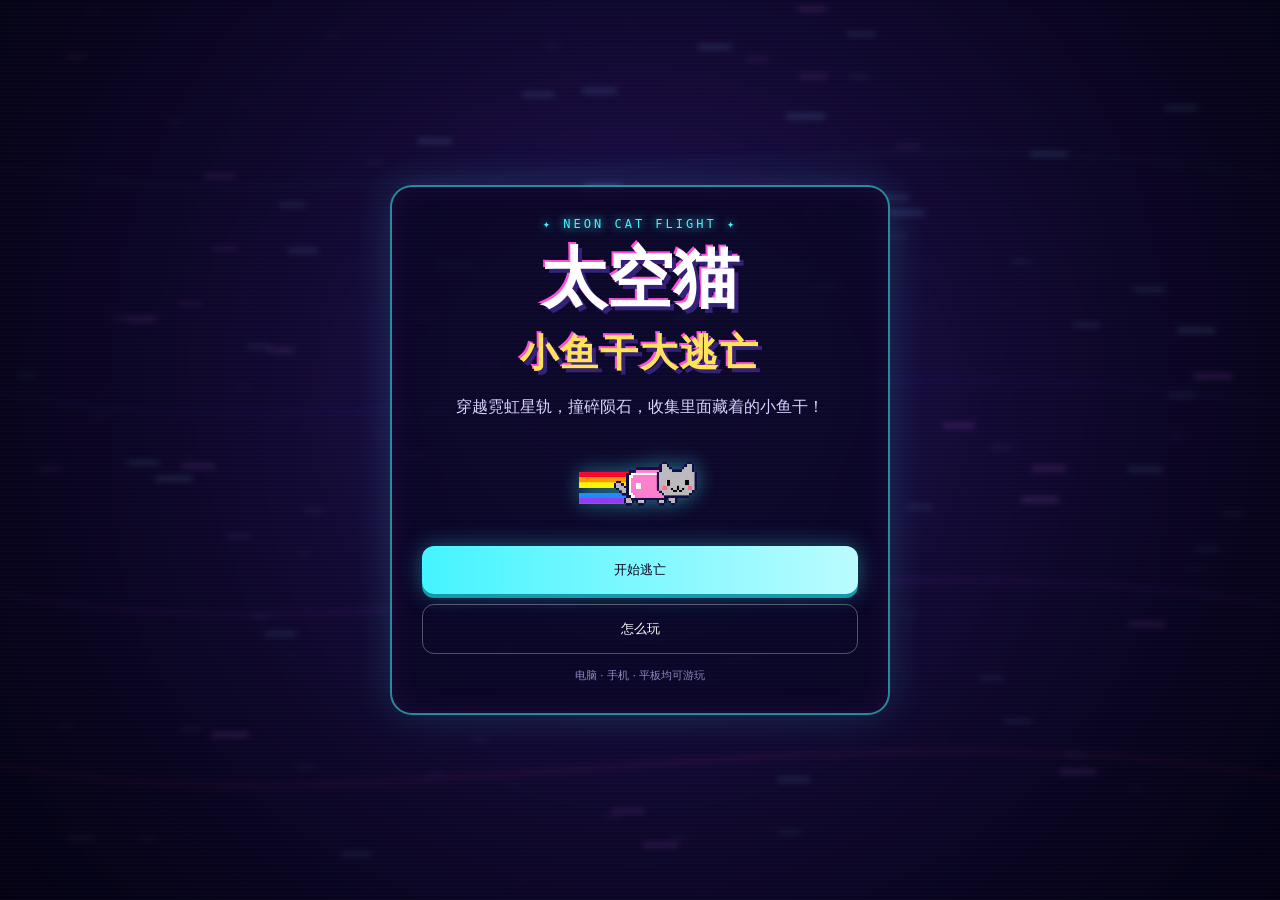
<file: index.html>
<!doctype html>
<html lang="zh-CN">
<head>
  <meta charset="UTF-8" />
  <meta name="viewport" content="width=device-width,initial-scale=1,viewport-fit=cover,user-scalable=no" />
  <meta name="theme-color" content="#07051d" />
  <title>太空猫小鱼干大逃亡</title>
  <link rel="stylesheet" href="style.css" />
</head>
<body>
  <div id="app">
  <canvas id="game" aria-label="太空猫小鱼干大逃亡游戏画面"></canvas>
  <div id="hud" class="hidden">
    <div class="stat"><span>距离</span><b id="distance">0m</b></div>
    <div class="stat cans"><span>小鱼干</span><b id="cans">0</b></div>
    <div class="stat life"><span>生命</span><b id="lives">♥♥♥</b></div>
    <div class="stat"><span>纪录</span><b id="best">0</b></div>
    <button id="musicBtn" class="icon-btn" aria-label="音乐开关">♫</button><button id="pauseBtn" class="icon-btn" aria-label="暂停">Ⅱ</button>
  </div>
  <section id="titleScreen" class="screen">
    <div class="panel hero-panel">
      <div class="pixel-kicker">✦ NEON CAT FLIGHT ✦</div>
      <h1>太空猫<br><em>小鱼干大逃亡</em></h1>
      <p>穿越霓虹星轨，撞碎陨石，收集里面藏着的小鱼干！</p>
      <img class="pixel-cat-art" src="pixel-cat.png" alt="灰色像素太空猫拖着彩虹飞行" />
      <button id="startBtn" class="primary">开始逃亡</button>
      <button id="howBtn" class="secondary">怎么玩</button>
      <div class="tiny">电脑 · 手机 · 平板均可游玩</div>
    </div>
  </section>
  <section id="howScreen" class="screen hidden">
    <div class="panel">
      <div class="pixel-kicker">飞行手册</div>
      <h2>活下去，猫猫！</h2>
      <div class="instructions">
        <div><b>电脑</b><span>WASD / 方向键移动</span></div>
        <div><b>手机</b><span>按住屏幕拖动猫猫</span></div>
        <div><b>目标</b><span>躲陨石 · 吃小鱼干 · 闯弹幕</span></div>
        <div><b>技能</b><span>每 5 条鱼获得冲刺 · E 键吞噬 · 每 2 分钟 Boss</span></div>
      </div>
      <button id="playBtn" class="primary">我准备好了</button>
    </div>
  </section>
  <section id="pauseScreen" class="screen hidden">
    <div class="panel small"><h2>暂停啦</h2><p>猫猫正在宇宙里打盹。</p><button id="resumeBtn" class="primary">继续飞</button><button id="quitBtn" class="secondary">返回标题</button></div>
  </section>
  <section id="resultScreen" class="screen hidden">
    <div class="panel"><div class="pixel-kicker">本次航行报告</div><h2 id="resultTitle">猫猫撞晕啦！</h2><div class="score-card"><span>总分</span><strong id="finalScore">0</strong><small id="newBest"></small></div><div class="result-row"><span>飞行距离 <b id="finalDistance">0m</b></span><span>小鱼干 <b id="finalCans">0</b></span></div><button id="restartBtn" class="primary">再飞一次</button><button id="homeBtn" class="secondary">返回标题</button></div>
  </section>
  <button id="devourBtn" class="ultimate hidden" aria-label="宇宙吞噬"><span>😺</span><small>吞噬</small></button>
  <button id="dashBtn" class="dash hidden" aria-label="冲击护盾"><span>◉</span><small>护盾冲刺</small></button>
  <div id="joystick" class="joystick hidden" aria-label="移动摇杆"><div id="joystickKnob"></div></div>
  <div id="toast" class="toast hidden"></div>
  <section id="rotateScreen" aria-label="请横屏游玩"><div><span>↻</span><h2>请旋转手机</h2><p>本游戏需要横屏游玩</p></div></section>
  </div>
  <audio id="bgm" src="space-cat-bgm.mp3" preload="auto" loop></audio>
  <script src="game.js"></script>
</body>
</html>
</file>
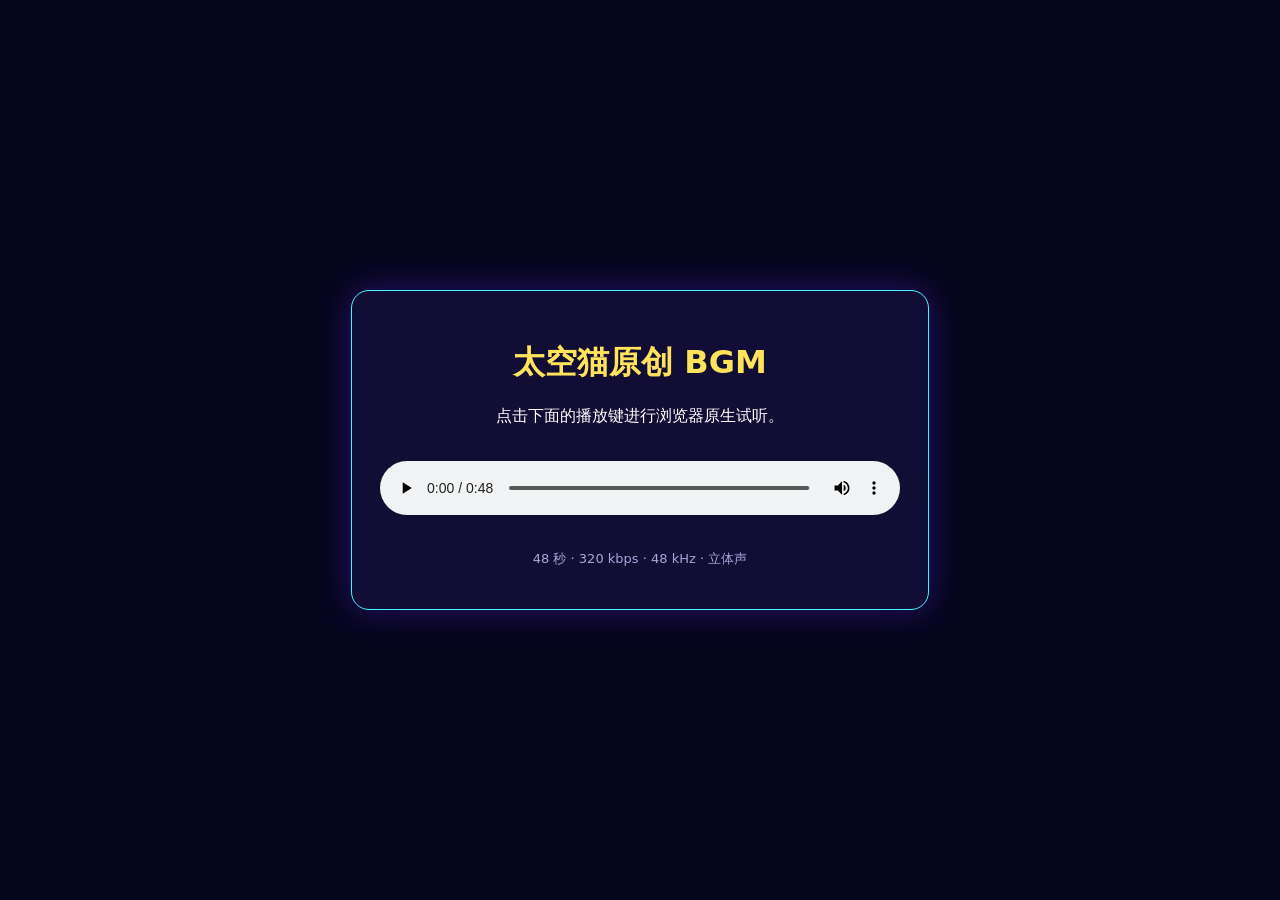
<file: listen.html>
<!doctype html><html lang="zh-CN"><head><meta charset="utf-8"><meta name="viewport" content="width=device-width,initial-scale=1"><title>太空猫 BGM 试听</title><style>body{margin:0;min-height:100vh;display:grid;place-items:center;background:#07051d;color:#fff;font-family:system-ui}.card{width:min(520px,88vw);padding:28px;border:1px solid #44f4ff;border-radius:18px;background:#120d35;text-align:center;box-shadow:0 0 35px #5b2cff55}h1{color:#ffe35a}audio{width:100%;margin:18px 0}.small{color:#aaa3d8;font-size:13px}</style></head><body><main class="card"><h1>太空猫原创 BGM</h1><p>点击下面的播放键进行浏览器原生试听。</p><audio controls preload="auto" src="space-cat-bgm.mp3"></audio><p class="small">48 秒 · 320 kbps · 48 kHz · 立体声</p></main></body></html>
</file>
<file: style.css>
:root{font-family:"Microsoft YaHei",system-ui,sans-serif;color:#fff;background:#050316;--cyan:#44f4ff;--pink:#ff4fd8;--yellow:#ffe35a;--panel:rgba(10,8,38,.86)}*{box-sizing:border-box}html,body{margin:0;width:100%;height:100%;height:100dvh;overflow:hidden;background:#050316;touch-action:none}body:after{content:"";position:fixed;inset:0;pointer-events:none;background:repeating-linear-gradient(0deg,rgba(255,255,255,.018) 0 1px,transparent 1px 4px);mix-blend-mode:screen}canvas{display:block;width:100%;height:100%}.screen{position:fixed;inset:0;display:grid;place-items:center;padding:max(20px,env(safe-area-inset-top)) max(18px,env(safe-area-inset-right)) max(20px,env(safe-area-inset-bottom)) max(18px,env(safe-area-inset-left));background:radial-gradient(circle at 50% 40%,rgba(74,31,148,.25),rgba(3,2,18,.72));backdrop-filter:blur(3px)}.hidden{display:none!important}.panel{width:min(500px,94vw);padding:30px;border:2px solid rgba(68,244,255,.55);border-radius:22px;background:var(--panel);box-shadow:0 0 40px rgba(68,244,255,.16),inset 0 0 30px rgba(255,79,216,.08);text-align:center}.panel.small{width:min(390px,92vw)}.pixel-kicker{font-family:Consolas,monospace;letter-spacing:3px;color:var(--cyan);font-size:12px;text-shadow:0 0 10px var(--cyan)}h1{font-size:clamp(38px,8vw,66px);line-height:.98;margin:16px 0;text-shadow:4px 4px 0 #342177,-2px -2px 0 #ff4fd8}h1 em{font-size:.58em;color:var(--yellow);font-style:normal;letter-spacing:2px}h2{font-size:32px;margin:12px 0}p{line-height:1.7;color:#d9d3ff}.cat-badge{font-size:70px;margin:2px 0 12px;filter:drop-shadow(0 0 12px #ff4fd8);animation:float 2.2s ease-in-out infinite}.cat-badge span{font-size:32px;display:inline-block;transform:translate(-16px,12px)}@keyframes float{50%{transform:translateY(-8px)}}button{font:700 17px inherit;cursor:pointer;border:0}.primary,.secondary{display:block;width:100%;padding:15px;margin:10px 0;border-radius:12px}.primary{color:#08051f;background:linear-gradient(90deg,var(--cyan),#bafcff);box-shadow:0 4px 0 #1598aa,0 0 22px rgba(68,244,255,.35)}.primary:active{transform:translateY(3px);box-shadow:0 1px 0 #1598aa}.secondary{color:#fff;background:transparent;border:1px solid rgba(255,255,255,.3)}.tiny{font-size:11px;color:#8e87bd;margin-top:14px}.instructions{display:grid;gap:9px;margin:22px 0}.instructions div{display:grid;grid-template-columns:75px 1fr;text-align:left;align-items:center;background:rgba(255,255,255,.06);border-radius:10px;padding:11px}.instructions b{color:var(--yellow)}#hud{position:fixed;z-index:5;top:max(10px,env(safe-area-inset-top));left:max(10px,env(safe-area-inset-left));right:max(10px,env(safe-area-inset-right));display:flex;gap:8px;pointer-events:none}.stat{padding:7px 12px;background:rgba(5,3,22,.7);border:1px solid rgba(68,244,255,.35);border-radius:9px;min-width:76px;backdrop-filter:blur(5px)}.stat span{display:block;font:10px Consolas;color:#aaa3d8}.stat b{font:700 16px Consolas}.stat.cans b{color:var(--yellow)}.icon-btn{margin-left:auto;width:42px;height:42px;border-radius:10px;background:rgba(5,3,22,.75);border:1px solid rgba(255,255,255,.3);color:#fff;pointer-events:auto}.dash{position:fixed;z-index:6;right:max(18px,env(safe-area-inset-right));bottom:max(22px,env(safe-area-inset-bottom));width:82px;height:82px;border-radius:50%;color:#10051f;background:radial-gradient(circle,#fff 0 18%,var(--yellow) 20% 55%,#ff9d2e 57%);box-shadow:0 0 0 5px rgba(255,227,90,.15),0 0 28px #ff9d2e}.dash span{display:block;font-size:28px}.dash small{font-weight:800}.dash.cooldown{filter:grayscale(.8);opacity:.5}.toast{position:fixed;z-index:9;top:25%;left:50%;transform:translate(-50%,-50%);font:900 clamp(22px,5vw,42px) Consolas;color:var(--yellow);text-shadow:3px 3px 0 #ff4fd8,0 0 18px var(--yellow);pointer-events:none}.score-card{margin:20px auto;padding:16px;border-radius:14px;background:rgba(255,227,90,.08);border:1px solid rgba(255,227,90,.35)}.score-card span,.score-card small{display:block}.score-card strong{font:900 54px Consolas;color:var(--yellow)}#newBest{color:var(--pink);min-height:16px}.result-row{display:flex;justify-content:space-around;margin:15px 0 22px;color:#c6bee8}.result-row b{color:var(--cyan)}@media(max-height:650px){.panel{padding:18px}.cat-badge{font-size:48px;margin:0}h1{margin:8px 0;font-size:38px}.hero-panel p{margin:6px 0}.tiny{display:none}}@media(max-width:500px){.stat{min-width:0;padding:6px 9px}.stat b{font-size:14px}.dash{width:74px;height:74px}.panel{padding:22px 18px}}
/* Original pixel space cat: blocky suit, silver head, rainbow exhaust. */
.pixel-cat-logo{position:relative;width:150px;height:74px;margin:4px auto 14px;animation:pixelFloat 2.2s steps(2,end) infinite;filter:drop-shadow(0 0 10px rgba(68,244,255,.55));image-rendering:pixelated}.pixel-cat-logo i{position:absolute;display:block}.pixel-cat-logo .rainbow{left:0;top:27px;width:70px;height:30px;background:linear-gradient(#ff375f 0 16.6%,#ff9f1c 16.6% 33.2%,#ffe43b 33.2% 49.8%,#42e85f 49.8% 66.4%,#36b8ff 66.4% 83%,#a45bff 83%)}.pixel-body{left:65px;top:20px;width:54px;height:42px;background:#ff80c8;border:6px solid #241b3d;box-shadow:inset 0 0 0 4px #ffb7df}.pixel-body:after{content:"";position:absolute;left:9px;top:9px;width:7px;height:7px;background:#fff;box-shadow:20px 13px 0 #ffec73}.pixel-head{left:108px;top:27px;width:38px;height:34px;background:#a9b0bd;border:6px solid #241b3d}.pixel-head:before{content:"";position:absolute;left:-6px;top:-14px;border-left:8px solid transparent;border-right:8px solid transparent;border-bottom:14px solid #241b3d;box-shadow:21px 0 0 -1px #241b3d}.pixel-head:after{content:"••";position:absolute;top:1px;left:5px;color:#171126;font:900 12px monospace;letter-spacing:7px}@keyframes pixelFloat{50%{transform:translateY(-7px)}}
.pixel-cat-art{display:block;width:210px;height:100px;object-fit:cover;object-position:50% 48%;margin:0 auto 8px;image-rendering:pixelated;filter:drop-shadow(0 0 10px rgba(68,244,255,.45));animation:pixelFloat 2.2s steps(2,end) infinite}#musicBtn{margin-left:auto}#pauseBtn{margin-left:0}
.ultimate{position:fixed;z-index:6;right:max(112px,calc(env(safe-area-inset-right) + 112px));bottom:max(30px,calc(env(safe-area-inset-bottom) + 8px));width:68px;height:68px;border-radius:18px;color:#fff;background:linear-gradient(145deg,#ff4fd8,#7a35ff);box-shadow:0 0 0 4px rgba(255,79,216,.15),0 0 24px #9c3bff}.ultimate span{display:block;font-size:25px}.ultimate small{font-weight:800}.ultimate.cooldown{filter:grayscale(.8);opacity:.5}.ultimate.active{animation:devourPulse .4s steps(2,end) infinite;box-shadow:0 0 0 10px rgba(255,79,216,.22),0 0 46px #ff4fd8}@keyframes devourPulse{50%{transform:scale(1.1)}}
#rotateScreen{display:none;position:fixed;z-index:9999;inset:0;align-items:center;justify-content:center;text-align:center;background:radial-gradient(circle,#22105a,#050316);color:#fff;padding:30px}#rotateScreen span{display:block;font-size:76px;color:#44f4ff;animation:rotateHint 1.5s ease-in-out infinite}#rotateScreen h2{color:#ffe35a;margin:12px 0 4px}#rotateScreen p{color:#c6bee8}@keyframes rotateHint{50%{transform:rotate(90deg)}}@media (orientation:portrait) and (max-width:900px) and (pointer:coarse){#rotateScreen{display:flex}}
.joystick{position:fixed;z-index:7;left:max(24px,env(safe-area-inset-left));bottom:max(24px,env(safe-area-inset-bottom));width:116px;height:116px;border-radius:50%;background:rgba(8,5,31,.5);border:3px solid rgba(68,244,255,.42);box-shadow:inset 0 0 28px rgba(68,244,255,.18),0 0 18px rgba(68,244,255,.12);touch-action:none;user-select:none}.joystick>div{position:absolute;left:50%;top:50%;width:52px;height:52px;margin:-26px;border-radius:50%;background:radial-gradient(circle at 35% 30%,#d9ffff,#44f4ff 45%,#186b99);border:3px solid #e9ffff;box-shadow:0 0 20px #44f4ff;transform:translate(0,0)}@media (pointer:fine){.joystick{display:none!important}}@media (max-height:430px) and (pointer:coarse){.joystick{width:96px;height:96px}.joystick>div{width:44px;height:44px;margin:-22px}.ultimate{left:140px;right:auto}}

/* Use the browser's genuinely visible height. Menus may scroll; gameplay captures touch. */
html,body{height:var(--app-height,100dvh);touch-action:auto}body{min-height:0}canvas{height:var(--app-height,100dvh);touch-action:none}.screen{height:var(--app-height,100dvh);overflow-x:hidden;overflow-y:auto;overscroll-behavior:contain;touch-action:pan-y;-webkit-overflow-scrolling:touch}
#app{position:fixed;inset:0;width:100%;height:var(--app-height,100dvh);overflow:hidden}
@media (orientation:portrait) and (max-width:900px) and (pointer:coarse){#app{inset:auto;left:50%;top:50%;width:var(--app-width,100dvh);height:var(--app-height,100vw);transform:translate(-50%,-50%) rotate(90deg);transform-origin:center}#rotateScreen{display:none}}
@media (orientation:portrait) and (max-width:560px) and (pointer:coarse){.screen{display:block;padding:8px 12px}.panel{margin:0 auto;padding:12px 16px;border-radius:14px}.hero-panel .pixel-kicker{font-size:9px;letter-spacing:2px}.hero-panel h1{font-size:30px;line-height:.92;margin:4px 0}.hero-panel p,.hero-panel .tiny{display:none}.hero-panel .pixel-cat-art{width:130px;height:58px;margin:-2px auto 1px}.hero-panel .primary,.hero-panel .secondary{padding:8px;margin:5px 0;font-size:14px}#howScreen h2{font-size:22px;margin:3px 0}#howScreen .instructions{grid-template-columns:1fr 1fr;gap:4px;margin:5px 0}#howScreen .instructions div{grid-template-columns:55px 1fr;padding:5px;font-size:11px}#howScreen .primary{padding:8px;margin:5px 0;font-size:14px}}
@media (max-height:560px) and (orientation:landscape){.screen{display:block;padding:8px max(12px,env(safe-area-inset-right)) 8px max(12px,env(safe-area-inset-left))}.panel{margin:0 auto;padding:12px 16px;border-radius:14px}.hero-panel .pixel-kicker{font-size:9px;letter-spacing:2px}.hero-panel h1{font-size:30px;line-height:.92;margin:4px 0}.hero-panel p,.hero-panel .tiny{display:none}.hero-panel .pixel-cat-art{width:130px;height:58px;margin:-2px auto 1px}.hero-panel .primary,.hero-panel .secondary{padding:8px;margin:5px 0;font-size:14px}#howScreen h2{font-size:22px;margin:3px 0}#howScreen .instructions{grid-template-columns:1fr 1fr;gap:4px;margin:5px 0}#howScreen .instructions div{grid-template-columns:55px 1fr;padding:5px;font-size:11px}#howScreen .primary{padding:8px;margin:5px 0;font-size:14px}}
</file>
